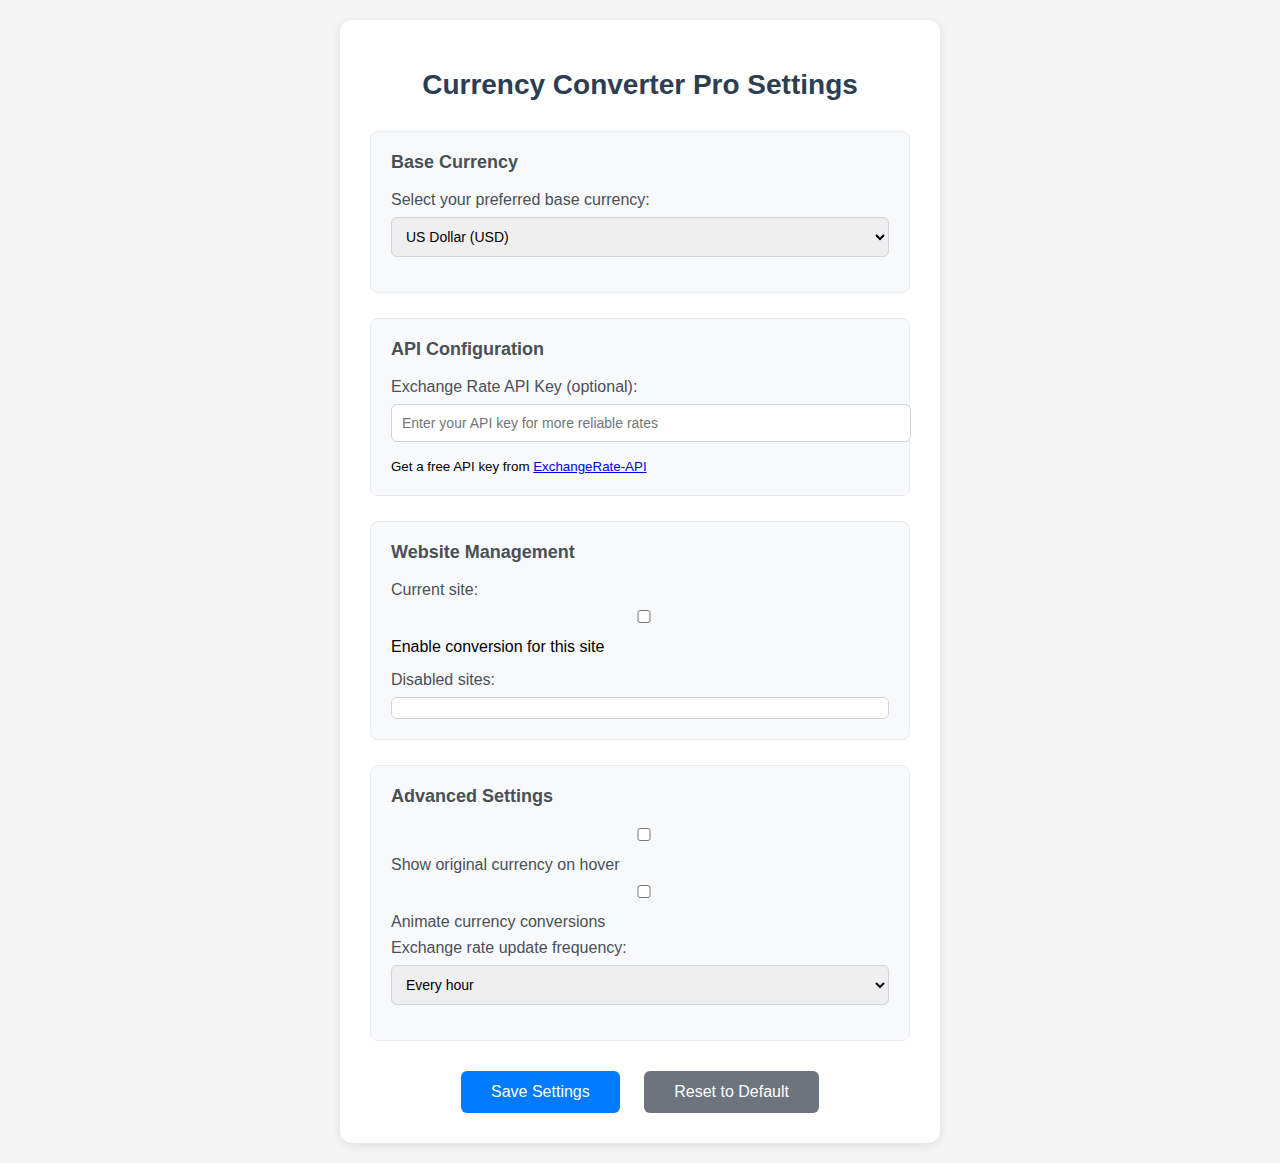
<file: extension/options.html>
<!DOCTYPE html>
<html lang="en">
<head>
  <meta charset="UTF-8">
  <meta name="viewport" content="width=device-width, initial-scale=1.0">
  <title>Currency Converter Pro - Options</title>
  <link rel="stylesheet" href="styles.css">
  <style>
    body {
      font-family: -apple-system, BlinkMacSystemFont, 'Segoe UI', Roboto, sans-serif;
      max-width: 600px;
      margin: 0 auto;
      padding: 20px;
      background-color: #f5f5f5;
    }

    .container {
      background: white;
      padding: 30px;
      border-radius: 12px;
      box-shadow: 0 2px 10px rgba(0, 0, 0, 0.1);
    }

    h1 {
      color: #2c3e50;
      text-align: center;
      margin-bottom: 30px;
      font-size: 28px;
    }

    .option-group {
      margin-bottom: 25px;
      padding: 20px;
      background: #f8f9fa;
      border-radius: 8px;
      border: 1px solid #e9ecef;
    }

    .option-group h3 {
      margin-top: 0;
      color: #495057;
      font-size: 18px;
    }

    label {
      display: block;
      margin-bottom: 8px;
      font-weight: 500;
      color: #495057;
    }

    select, input {
      width: 100%;
      padding: 10px;
      border: 1px solid #ced4da;
      border-radius: 6px;
      font-size: 14px;
      margin-bottom: 15px;
    }

    select:focus, input:focus {
      outline: none;
      border-color: #007bff;
      box-shadow: 0 0 0 2px rgba(0, 123, 255, 0.25);
    }

    .button-group {
      text-align: center;
      margin-top: 30px;
    }

    button {
      background: #007bff;
      color: white;
      border: none;
      padding: 12px 30px;
      border-radius: 6px;
      cursor: pointer;
      font-size: 16px;
      margin: 0 10px;
      transition: background 0.2s;
    }

    button:hover {
      background: #0056b3;
    }

    .reset-btn {
      background: #6c757d;
    }

    .reset-btn:hover {
      background: #545b62;
    }

    .status-message {
      text-align: center;
      padding: 10px;
      border-radius: 6px;
      margin-top: 15px;
      display: none;
    }

    .status-success {
      background: #d4edda;
      color: #155724;
      border: 1px solid #c3e6cb;
    }

    .status-error {
      background: #f8d7da;
      color: #721c24;
      border: 1px solid #f5c6cb;
    }

    .site-list {
      max-height: 200px;
      overflow-y: auto;
      border: 1px solid #ced4da;
      border-radius: 6px;
      padding: 10px;
      background: white;
    }

    .site-item {
      display: flex;
      justify-content: space-between;
      align-items: center;
      padding: 8px 0;
      border-bottom: 1px solid #eee;
    }

    .site-item:last-child {
      border-bottom: none;
    }

    .site-toggle {
      margin-left: 10px;
    }
  </style>
</head>
<body>
  <div class="container">
    <h1>Currency Converter Pro Settings</h1>
    
    <div class="option-group">
      <h3>Base Currency</h3>
      <label for="baseCurrency">Select your preferred base currency:</label>
      <select id="baseCurrency">
        <option value="USD">US Dollar (USD)</option>
        <option value="EUR">Euro (EUR)</option>
        <option value="GBP">British Pound (GBP)</option>
        <option value="JPY">Japanese Yen (JPY)</option>
        <option value="CAD">Canadian Dollar (CAD)</option>
        <option value="AUD">Australian Dollar (AUD)</option>
        <option value="CHF">Swiss Franc (CHF)</option>
        <option value="CNY">Chinese Yuan (CNY)</option>
        <option value="INR">Indian Rupee (INR)</option>
        <option value="KRW">South Korean Won (KRW)</option>
        <option value="RUB">Russian Ruble (RUB)</option>
        <option value="BRL">Brazilian Real (BRL)</option>
        <option value="MXN">Mexican Peso (MXN)</option>
        <option value="SGD">Singapore Dollar (SGD)</option>
        <option value="HKD">Hong Kong Dollar (HKD)</option>
        <option value="NOK">Norwegian Krone (NOK)</option>
        <option value="SEK">Swedish Krona (SEK)</option>
        <option value="DKK">Danish Krone (DKK)</option>
      </select>
    </div>

    <div class="option-group">
      <h3>API Configuration</h3>
      <label for="apiKey">Exchange Rate API Key (optional):</label>
      <input type="text" id="apiKey" placeholder="Enter your API key for more reliable rates">
      <small>Get a free API key from <a href="https://exchangerate-api.com/" target="_blank">ExchangeRate-API</a></small>
    </div>

    <div class="option-group">
      <h3>Website Management</h3>
      <label for="currentSite">Current site: <span id="currentSiteUrl"></span></label>
      <div>
        <input type="checkbox" id="enableCurrentSite"> Enable conversion for this site
      </div>
      
      <div style="margin-top: 15px;">
        <label>Disabled sites:</label>
        <div id="disabledSites" class="site-list">
          <!-- Populated by JavaScript -->
        </div>
      </div>
    </div>

    <div class="option-group">
      <h3>Advanced Settings</h3>
      <label>
        <input type="checkbox" id="showOriginalOnHover"> Show original currency on hover
      </label>
      <label>
        <input type="checkbox" id="animateConversions"> Animate currency conversions
      </label>
      <label for="updateFrequency">Exchange rate update frequency:</label>
      <select id="updateFrequency">
        <option value="hourly">Every hour</option>
        <option value="daily">Daily</option>
        <option value="weekly">Weekly</option>
      </select>
    </div>

    <div class="button-group">
      <button id="saveOptions">Save Settings</button>
      <button id="resetOptions" class="reset-btn">Reset to Default</button>
    </div>

    <div id="statusMessage" class="status-message"></div>
  </div>

  <script src="options.js"></script>
</body>
</html>
</file>
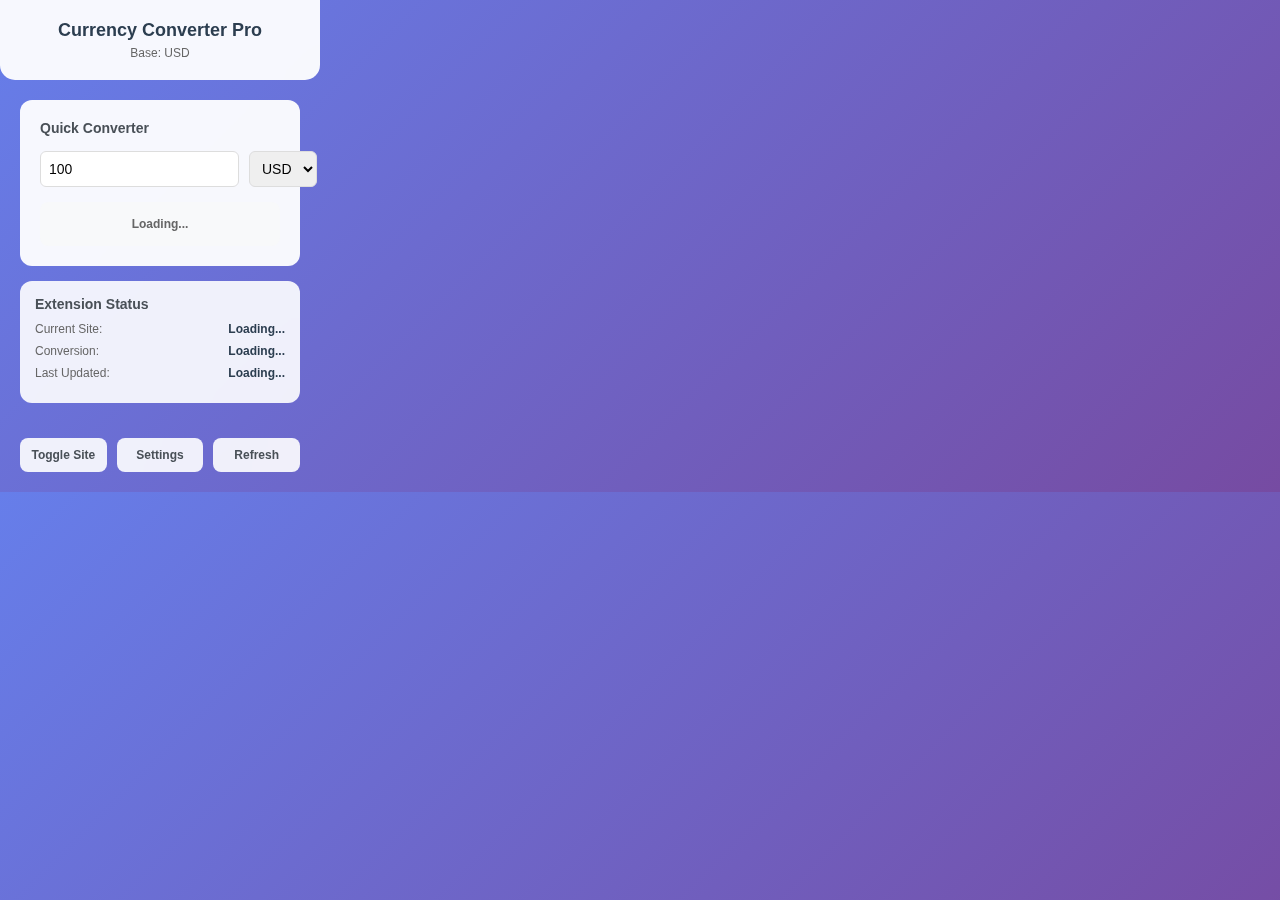
<file: extension/popup.html>
<!DOCTYPE html>
<html lang="en">
<head>
  <meta charset="UTF-8">
  <meta name="viewport" content="width=device-width, initial-scale=1.0">
  <title>Currency Converter Pro</title>
  <style>
    body {
      width: 320px;
      min-height: 400px;
      margin: 0;
      font-family: -apple-system, BlinkMacSystemFont, 'Segoe UI', Roboto, sans-serif;
      background: linear-gradient(135deg, #667eea 0%, #764ba2 100%);
      color: #333;
    }

    .header {
      background: rgba(255, 255, 255, 0.95);
      padding: 20px;
      text-align: center;
      border-radius: 0 0 15px 15px;
      margin-bottom: 20px;
      backdrop-filter: blur(10px);
    }

    .header h1 {
      margin: 0;
      font-size: 18px;
      color: #2c3e50;
    }

    .currency-info {
      color: #666;
      font-size: 12px;
      margin-top: 5px;
    }

    .content {
      padding: 0 20px;
    }

    .converter {
      background: rgba(255, 255, 255, 0.95);
      border-radius: 12px;
      padding: 20px;
      margin-bottom: 15px;
      backdrop-filter: blur(10px);
    }

    .converter h3 {
      margin: 0 0 15px 0;
      font-size: 14px;
      color: #495057;
    }

    .input-group {
      display: flex;
      gap: 10px;
      margin-bottom: 15px;
    }

    input, select {
      flex: 1;
      padding: 8px;
      border: 1px solid #ddd;
      border-radius: 6px;
      font-size: 14px;
    }

    input:focus, select:focus {
      outline: none;
      border-color: #007bff;
      box-shadow: 0 0 0 2px rgba(0, 123, 255, 0.25);
    }

    .result {
      background: #f8f9fa;
      padding: 15px;
      border-radius: 8px;
      text-align: center;
      font-size: 16px;
      font-weight: 600;
      color: #2c3e50;
    }

    .status {
      background: rgba(255, 255, 255, 0.9);
      border-radius: 12px;
      padding: 15px;
      margin-bottom: 15px;
      backdrop-filter: blur(10px);
    }

    .status h3 {
      margin: 0 0 10px 0;
      font-size: 14px;
      color: #495057;
    }

    .status-item {
      display: flex;
      justify-content: space-between;
      margin-bottom: 8px;
      font-size: 12px;
    }

    .status-label {
      color: #666;
    }

    .status-value {
      font-weight: 600;
      color: #2c3e50;
    }

    .actions {
      display: flex;
      gap: 10px;
      padding: 20px;
    }

    button {
      flex: 1;
      background: rgba(255, 255, 255, 0.9);
      border: none;
      padding: 10px;
      border-radius: 8px;
      cursor: pointer;
      font-size: 12px;
      font-weight: 600;
      color: #495057;
      transition: all 0.2s;
      backdrop-filter: blur(10px);
    }

    button:hover {
      background: rgba(255, 255, 255, 1);
      transform: translateY(-1px);
    }

    .error {
      color: #dc3545;
      font-size: 12px;
      text-align: center;
      margin-top: 10px;
    }

    .loading {
      text-align: center;
      color: #666;
      font-size: 12px;
    }
  </style>
</head>
<body>
  <div class="header">
    <h1>Currency Converter Pro</h1>
    <div class="currency-info" id="baseCurrencyInfo">Base: USD</div>
  </div>

  <div class="content">
    <div class="converter">
      <h3>Quick Converter</h3>
      <div class="input-group">
        <input type="number" id="amount" placeholder="Amount" min="0" step="0.01" value="100">
        <select id="fromCurrency">
          <option value="USD">USD</option>
          <option value="EUR">EUR</option>
          <option value="GBP">GBP</option>
          <option value="JPY">JPY</option>
          <option value="CAD">CAD</option>
          <option value="AUD">AUD</option>
          <option value="CHF">CHF</option>
          <option value="CNY">CNY</option>
          <option value="INR">INR</option>
        </select>
      </div>
      <div class="result" id="conversionResult">
        <div class="loading">Loading...</div>
      </div>
      <div class="error" id="conversionError" style="display: none;"></div>
    </div>

    <div class="status">
      <h3>Extension Status</h3>
      <div class="status-item">
        <span class="status-label">Current Site:</span>
        <span class="status-value" id="currentSite">Loading...</span>
      </div>
      <div class="status-item">
        <span class="status-label">Conversion:</span>
        <span class="status-value" id="conversionStatus">Loading...</span>
      </div>
      <div class="status-item">
        <span class="status-label">Last Updated:</span>
        <span class="status-value" id="lastUpdated">Loading...</span>
      </div>
    </div>
  </div>

  <div class="actions">
    <button id="toggleSite">Toggle Site</button>
    <button id="openOptions">Settings</button>
    <button id="refreshRates">Refresh</button>
  </div>

  <script src="popup.js"></script>
</body>
</html>
</file>
<file: extension/styles.css>
/* Global styles for the Currency Converter Pro extension */

.currency-converted {
  background-color: #fff3cd;
  border: 1px solid #ffeaa7;
  border-radius: 4px;
  padding: 2px 6px;
  margin: 0 2px;
  transition: all 0.3s ease;
  position: relative;
  cursor: help;
}

.currency-converted:hover {
  background-color: #fff8e1;
  box-shadow: 0 2px 8px rgba(0, 0, 0, 0.15);
  transform: translateY(-1px);
}

.converted-value {
  color: #0066cc;
  font-weight: 600;
  font-size: 0.9em;
}

/* Tooltip for original value */
.currency-converted::after {
  content: attr(title);
  position: absolute;
  bottom: 100%;
  left: 50%;
  transform: translateX(-50%);
  background: rgba(0, 0, 0, 0.8);
  color: white;
  padding: 6px 10px;
  border-radius: 4px;
  font-size: 12px;
  white-space: nowrap;
  opacity: 0;
  visibility: hidden;
  transition: opacity 0.3s, visibility 0.3s;
  z-index: 1000;
  pointer-events: none;
}

.currency-converted:hover::after {
  opacity: 1;
  visibility: visible;
}

/* Animation for newly converted currencies */
@keyframes currencyConvert {
  0% {
    background-color: #d4edda;
    transform: scale(1.05);
  }
  100% {
    background-color: #fff3cd;
    transform: scale(1);
  }
}

.currency-converted.animate {
  animation: currencyConvert 0.6s ease-out;
}

/* Styles for different currency types */
.currency-converted.usd { border-left: 3px solid #28a745; }
.currency-converted.eur { border-left: 3px solid #007bff; }
.currency-converted.gbp { border-left: 3px solid #6f42c1; }
.currency-converted.jpy { border-left: 3px solid #fd7e14; }
.currency-converted.cad { border-left: 3px solid #dc3545; }
.currency-converted.aud { border-left: 3px solid #20c997; }

/* Ensure the extension doesn't interfere with site styles */
.currency-converted * {
  box-sizing: content-box;
}

/* Mobile responsiveness */
@media (max-width: 768px) {
  .currency-converted {
    display: inline-block;
    margin: 1px;
    padding: 1px 4px;
    font-size: 0.85em;
  }
  
  .converted-value {
    font-size: 0.8em;
  }
}
</file>
